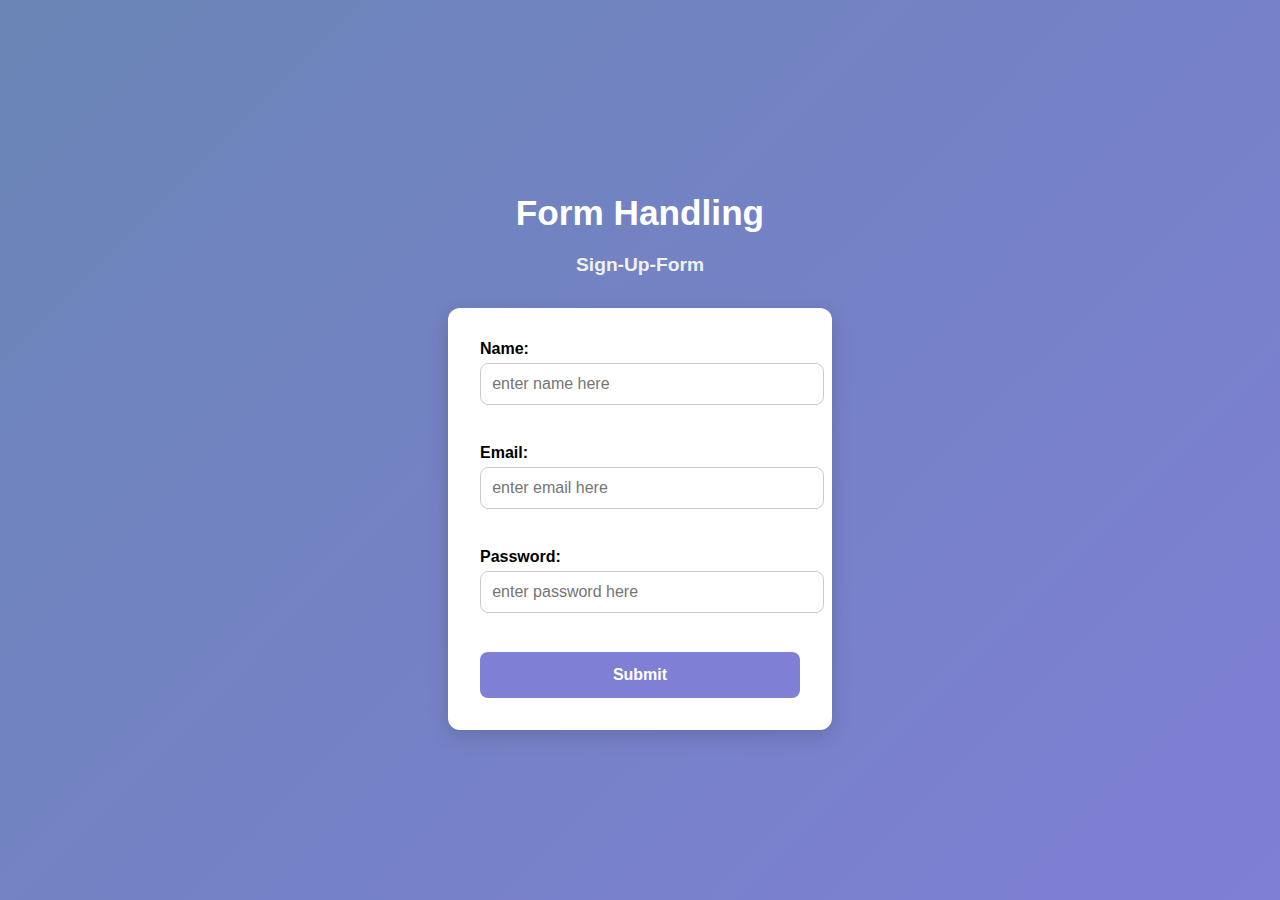
<file: formHandling/index.html>
<!DOCTYPE html>
<html lang="en">
<head>
    <meta charset="UTF-8">
    <meta name="viewport" content="width=device-width, initial-scale=1.0">
    <title>Document</title>
    <link rel="stylesheet" href="form.css">
</head>
<body>
    <h1 id="appName">
        Form Handling
    </h1>
        <h2 id="formName">
            Sign-Up-Form
        </h2>
        <form id = "form">
            <label >
                Name:
            </label>
            <input type="text" name="name" placeholder="enter name here">
            <span id="name-error">
            </span>
            <br>
             <label >
                Email:
            </label>
            <input type="email" name="email" placeholder="enter email here">
            <span id="email-error">
            </span>
            <br>
             <label >
                Password:
            </label>
            <input type="password" name="password" placeholder="enter password here">
            <span id="password-error">
            </span>
            <br>
            <button type="submit">Submit</button>
        </form>
        <script src="form.js"></script>
</body>
</html>
</file>
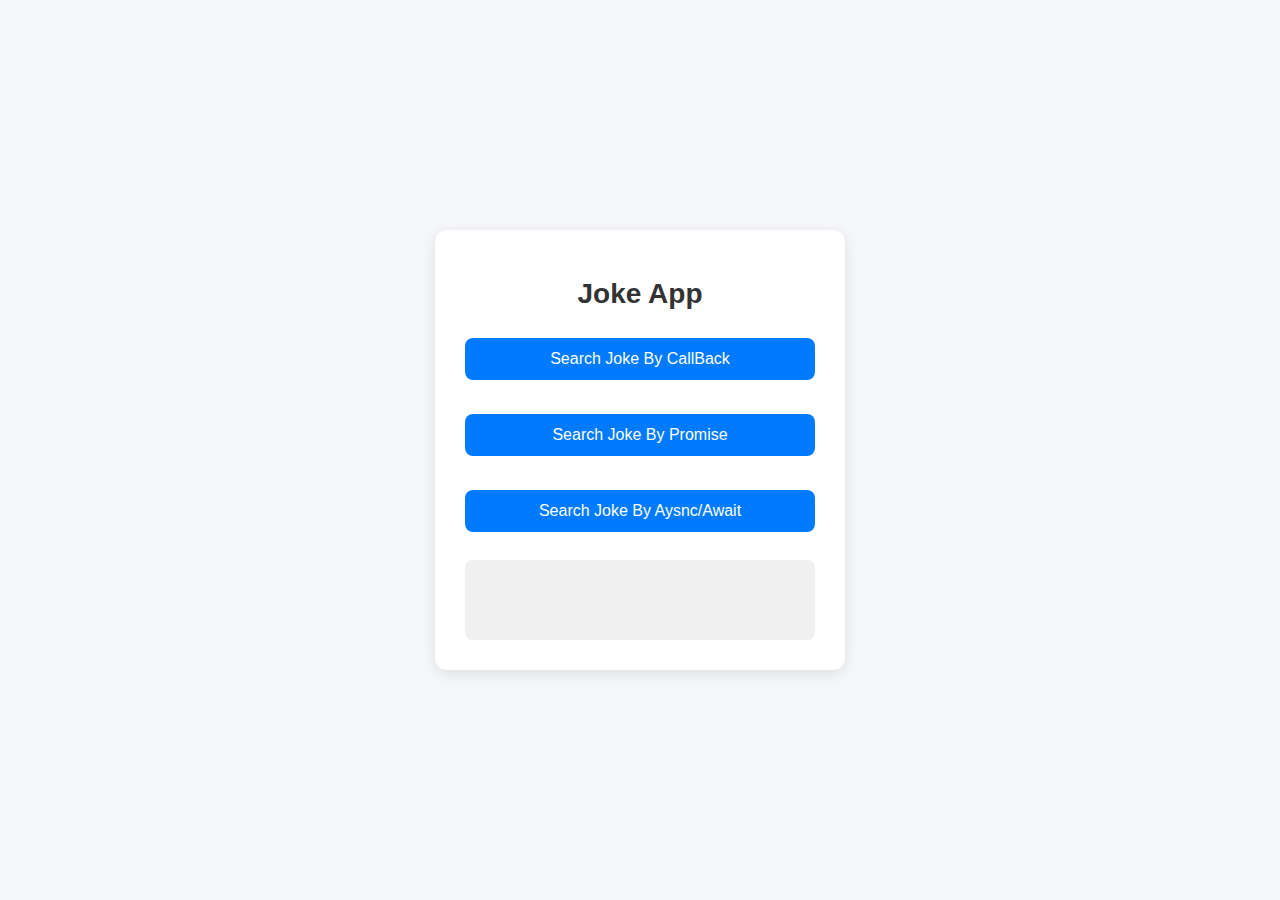
<file: jokeApp/index.html>
<!DOCTYPE html>
<html lang="en">
<head>
    <meta charset="UTF-8">
    <meta name="viewport" content="width=device-width, initial-scale=1.0">
    <title>JokeApp</title>
    <link rel="stylesheet" href="joke.css">
</head>
<body>
    <Div id="container">
        <h1 id="app-name">
            Joke App
        </h1>
        <button id="search-1">
            Search Joke By CallBack
        </button>
        <br>
        <br>
        <button id="search-2">
            Search Joke By Promise
        </button>
        <br>
        <br>
        <button id="search-3">
            Search Joke By Aysnc/Await
        </button>
        <div id="output">

        </div>
    </Div>
    <script src="joke.js"></script>
</body>
</html>
</file>
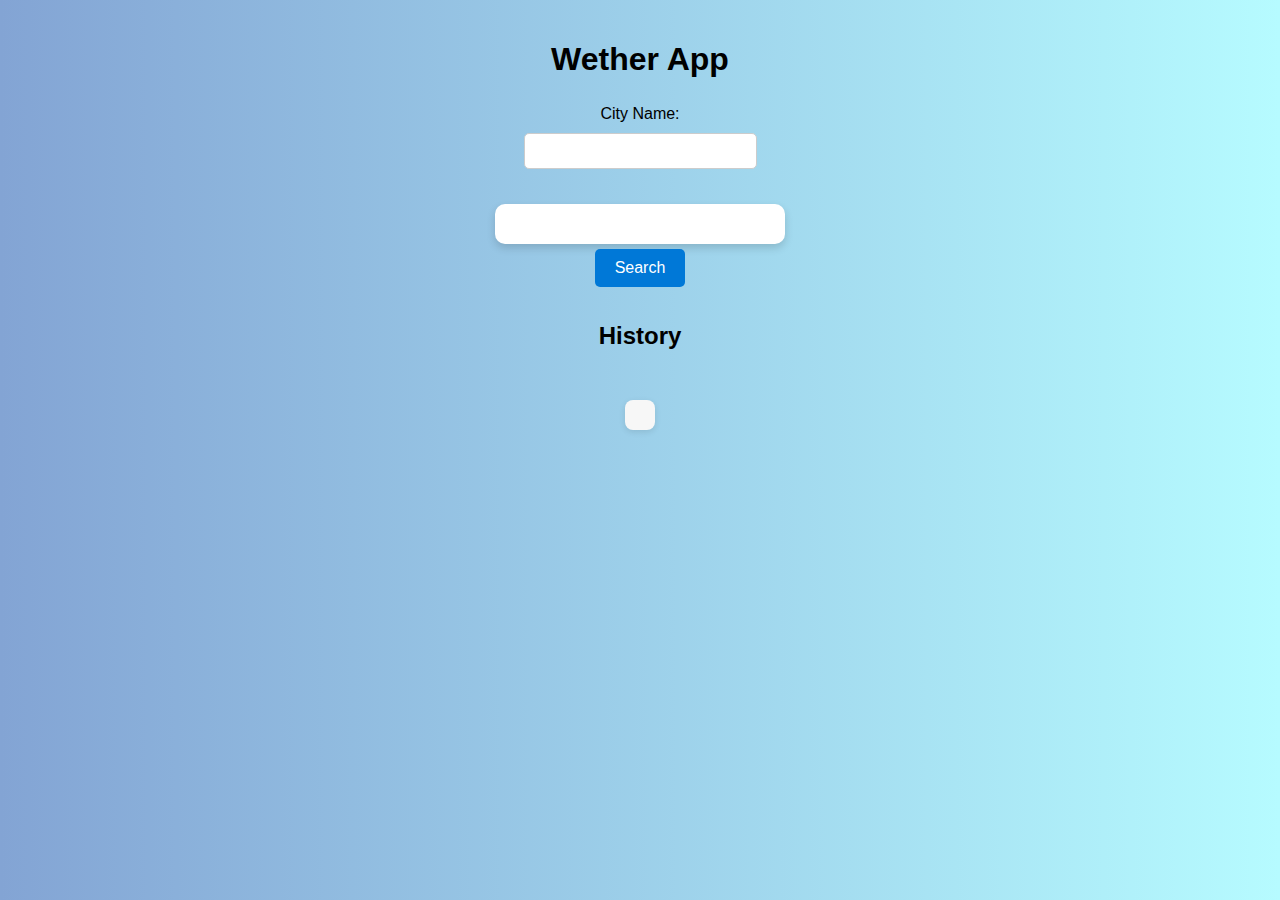
<file: wether/index.html>
<!DOCTYPE html>
<html lang="en">

<head>
    <meta charset="UTF-8">
    <meta name="viewport" content="width=device-width, initial-scale=1.0">
    <title>Document</title>
    <link rel="stylesheet" href="wether.css">
</head>

<body>
    <h1>Wether App</h1>
    <label for="cityName">City Name:</label>
    <input type="text" name="cityName" id="cityName">
    <div id="result" >

    </div>
    <button id="search">Search</button>
    <span id="error"></span>
     <h2>
            History
    </h2>
    <div id="history">
       

    </div>
    <script type="module" src="main.js"></script>
</body>

</html>
</file>
<file: formHandling/form.css>
body {
  margin: 0;
  font-family: Arial, sans-serif;
  background: linear-gradient(135deg, #6a85b6, #7f7fd5);
  display: flex;
  justify-content: center;
  align-items: center;
  flex-direction: column; /* stack heading and form */
  height: 100vh;
}

#appName {
  color: #fff;
  font-size: 2.2rem;
  font-weight: bold;
  margin-bottom: 0.3rem;
}

#formName {
  color: #f0f0f0;
  font-size: 1.2rem;
  margin-bottom: 2rem;
}

form {
  background: #fff;
  padding: 2rem;
  border-radius: 12px;
  box-shadow: 0 6px 20px rgba(0, 0, 0, 0.15);
  width: 320px;
}

label {
  display: block;
  font-weight: bold;
  margin-bottom: 0.3rem;
  text-align: left;
}

input {
  width: 100%;
  padding: 0.7rem;
  margin-bottom: 1rem;
  border: 1px solid #ccc;
  border-radius: 8px;
  outline: none;
  font-size: 1rem;
}

input:focus {
  border-color: #7f7fd5;
  box-shadow: 0 0 4px rgba(127, 127, 213, 0.6);
}

button {
  width: 100%;
  padding: 0.9rem;
  border: none;
  border-radius: 8px;
  background: #7f7fd5;
  color: #fff;
  font-size: 1rem;
  font-weight: bold;
  cursor: pointer;
  transition: background 0.3s ease;
}

button:hover {
  background: #6a85b6;
}

span {
  color: red;
  font-size: 0.8rem;
  display: block;
  margin-top: -0.5rem;
  margin-bottom: 0.8rem;
}
</file>
<file: jokeApp/joke.css>
body {
  font-family: Arial, sans-serif;
  margin: 0;
  padding: 0;
  background: #f5f7fa;
  display: flex;
  justify-content: center;
  align-items: center;
  height: 100vh;
}

#container {
  background: #ffffff;
  padding: 30px;
  border-radius: 12px;
  box-shadow: 0px 4px 15px rgba(0,0,0,0.1);
  text-align: center;
  width: 350px;
}

#app-name {
  font-size: 28px;
  margin-bottom: 20px;
  color: #333;
}

button {
  background: #007bff;
  color: #fff;
  border: none;
  padding: 12px 18px;
  margin: 8px 0;
  font-size: 16px;
  border-radius: 8px;
  cursor: pointer;
  transition: background 0.3s;
  width: 100%;
}

button:hover {
  background: #0056b3;
}

#output {
  margin-top: 20px;
  padding: 15px;
  background: #f0f0f0;
  border-radius: 8px;
  min-height: 50px;
  font-size: 18px;
  font-style: italic;
  color: #444;
}
</file>
<file: wether/wether.css>
body {
  font-family: Arial, sans-serif;
  background: linear-gradient(to right, #83a4d4, #b6fbff);
  margin: 0;
  padding: 20px;
  display: flex;
  flex-direction: column;
  align-items: center;
  text-align: center;
}

/* keep label + input + button on the same row */
label, input, button {
  display: inline-block;
  vertical-align: middle;
  margin: 5px;
}

input {
  padding: 8px 12px;
  border: 1px solid #ccc;
  border-radius: 5px;
  font-size: 16px;
}

button {
  padding: 10px 20px;
  background-color: #0078d7;
  border: none;
  border-radius: 5px;
  color: white;
  font-size: 16px;
  cursor: pointer;
  transition: 0.3s ease;
}

button:hover {
  background-color: #005a9e;
}

/* result card */
#result {
  margin-top: 30px;
  padding: 20px;
  border-radius: 10px;
  background: #fff;
  width: 250px;
  text-align: center;
  box-shadow: 0 4px 8px rgba(0, 0, 0, 0.15);
}

#result img {
  width: 64px;
  height: 64px;
  margin-top: 10px;
}

/* history block */
#history {
  margin-top: 30px;
  max-width: 400px;
  padding: 15px;
  background: #f7f7f7;
  border-radius: 8px;
  box-shadow: 0 2px 6px rgba(0, 0, 0, 0.1);
  text-align: left;
}

#error {
  color: red;
  font-weight: bold;
  display: block;
  margin-top: 10px;
}
</file>
